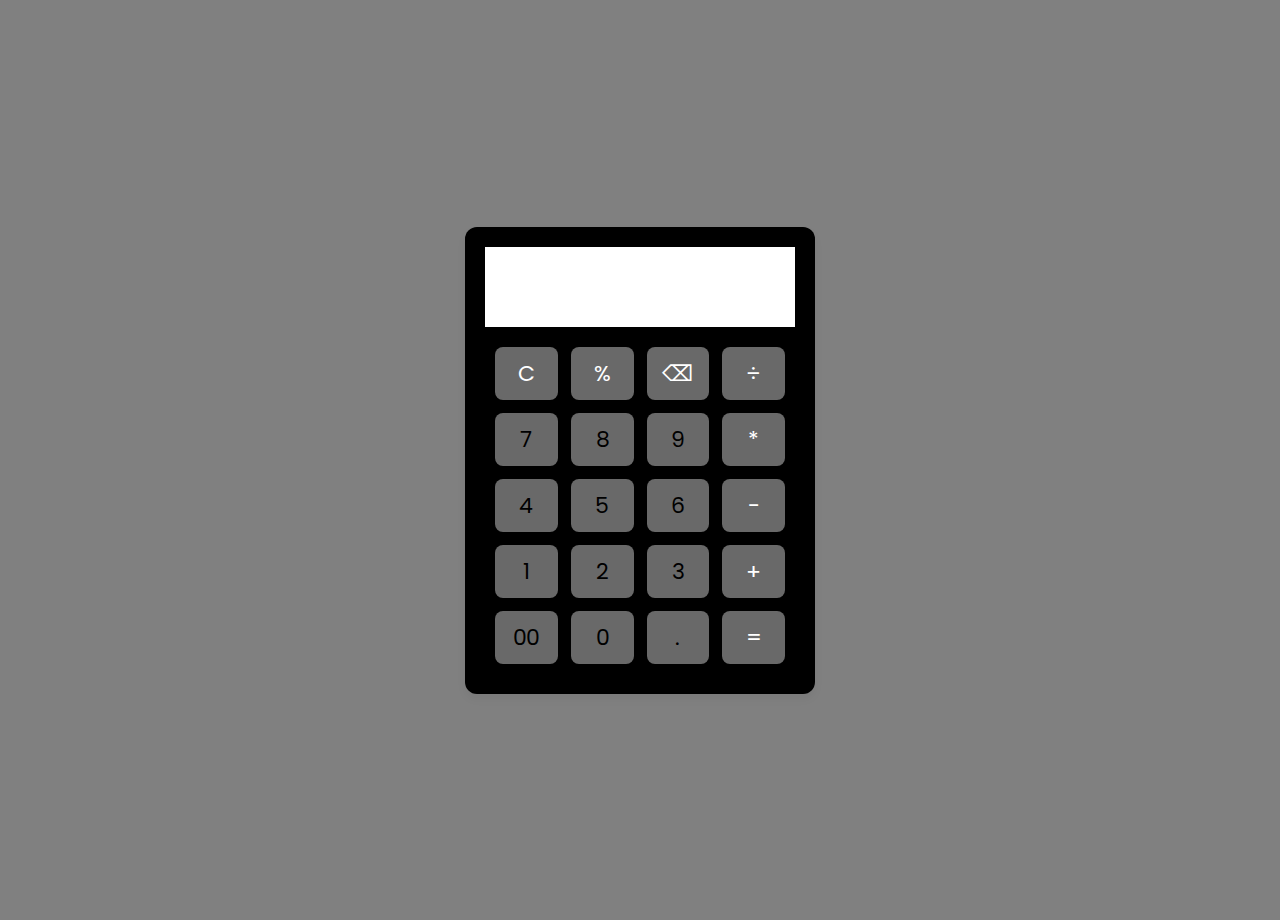
<file: calculator/index.html>
<!DOCTYPE html>
<html lang="en">
  <head>
    <meta charset="UTF-8" />
    <meta http-equiv="X-UA-Compatible" content="IE=edge" />
    <meta name="viewport" content="width=device-width, initial-scale=1.0" />
    <title>Calculator</title>
    <link rel="stylesheet" href="style.css" />
  </head>
  <body>
    <div class="container">
      <input type="text" class="display" />

      <div class="buttons">
        <button class="operator" data-value="C">C</button>
        <button class="operator" data-value="%">%</button>
        <button class="operator" data-value="DEL">⌫</button>
        <button class="operator" data-value="/">÷</button>

        <button data-value="7">7</button>
        <button data-value="8">8</button>
        <button data-value="9">9</button>
        <button class="operator" data-value="*">*</button>

        <button data-value="4">4</button>
        <button data-value="5">5</button>
        <button data-value="6">6</button>
        <button class="operator" data-value="-">-</button>

        <button data-value="1">1</button>
        <button data-value="2">2</button>
        <button data-value="3">3</button>
        <button class="operator" data-value="+">+</button>

        <button data-value="00">00</button>
        <button data-value="0">0</button>
        <button data-value=".">.</button>
        <button class="operator" data-value="=">=</button>
      </div>
    </div>

    <script src="script.js"></script>
  </body>
</html>
</file>
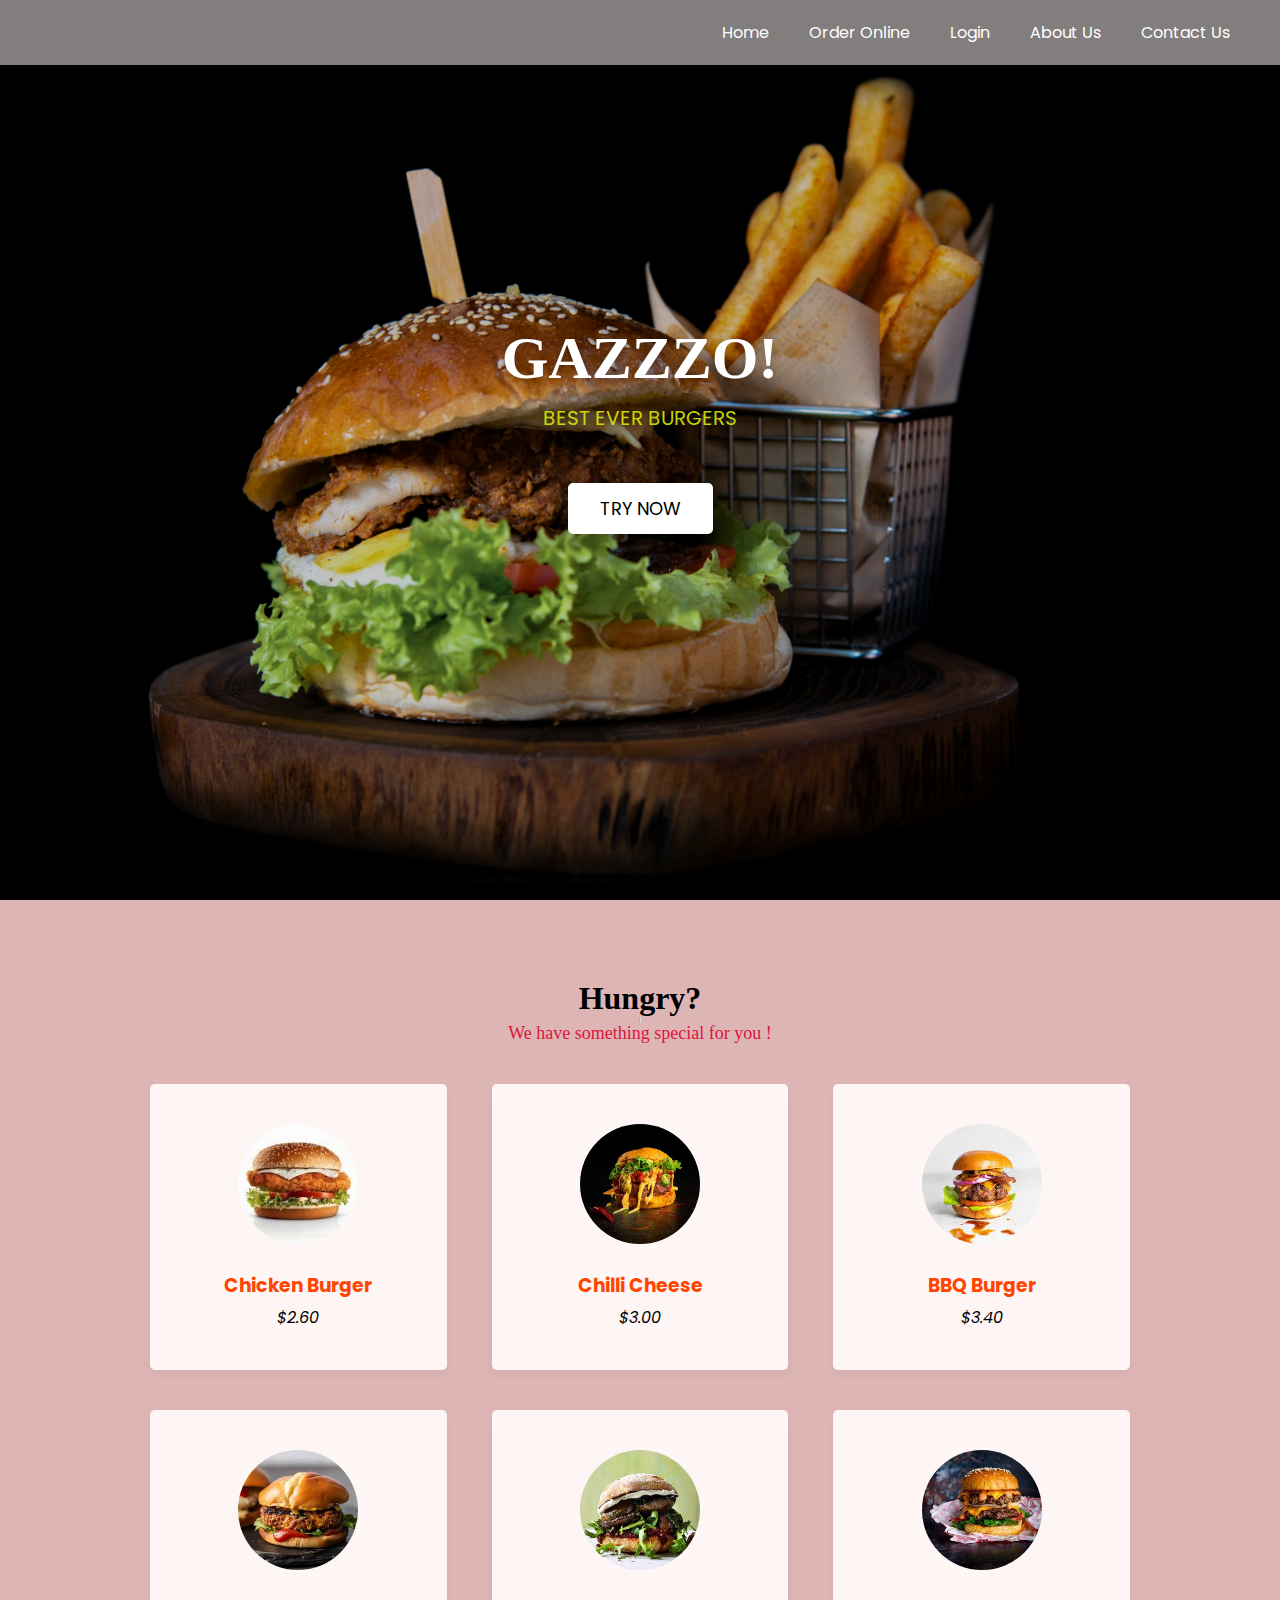
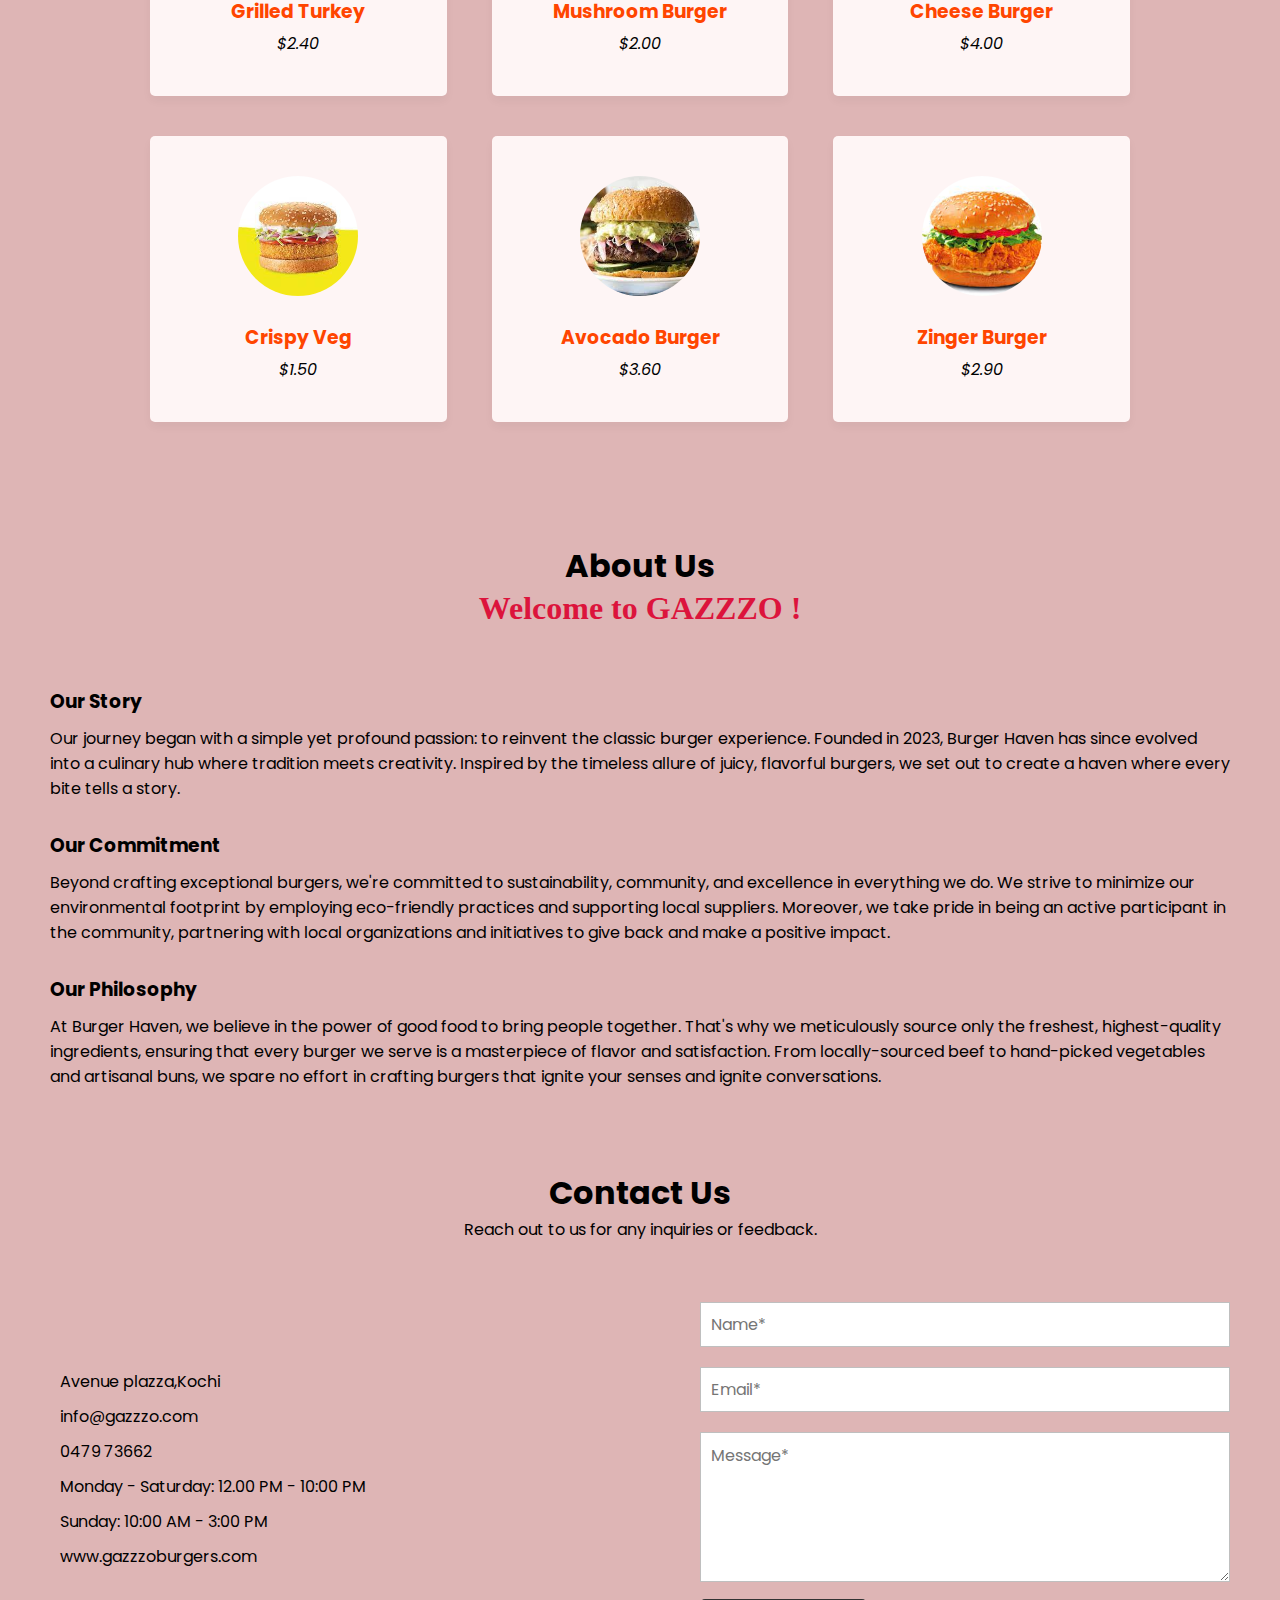
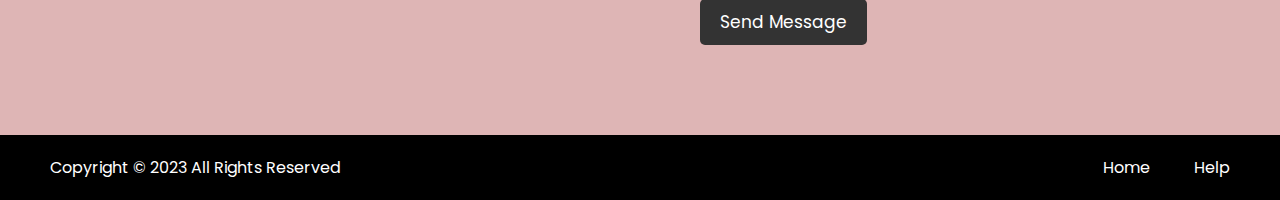
<file: Landing page/front.html>
<!DOCTYPE html>
<html lang="en">
  <head>
    <meta charset="UTF-8" />
    <meta name="viewport" content="width=device-width, initial-scale=1.0">
    <title>Restaurant</title>
    <link rel="stylesheet" href="style.css">
  </head>
  <body>
    <header>
      <nav class="navbar">
        <h2 class="name"><a href="#"></a></h2>
        <input type="checkbox" id="menu-toggler">
        <label for="menu-toggler" id="hamburger-btn">
          <svg xmlns="http://www.w3.org/2000/svg" viewBox="0 0 24 24" fill="white" width="24px" height="24px">
            <path d="M0 0h24v24H0z" fill="none"/>
            <path d="M3 18h18v-2H3v2zm0-5h18V11H3v2zm0-7v2h18V6H3z"/>
          </svg>
        </label>
        <ul class="all-links">
          <li><a href="#home">Home</a></li>
          <li><a href="#services">Order Online</a></li>
          <li><a href="#login">Login</a></li>
          <li><a href="#about">About Us</a></li>
          <li><a href="#contact">Contact Us</a></li>
        </ul>
      </nav>
    </header>

    <section class="homepage" id="home">
      <div class="content">
        <div class="text">
          <h1 style="font-family:brushscript">GAZZZO!</h1>
          <p style="color:#d5e80aeb">BEST EVER BURGERS</p>
        </div>
        <a href="#services" style="size: 0cm">Try Now </a>
      </div>
    </section>

    <section class="services" id="services">
      <h2 style="font-family: Georgia, 'Times New Roman', Times, serif;">Hungry?</h2>
      <hr>
      <hr><hr>
      <p style="color: crimson;font-family:cursive;font-size: large;">We have something special for you !</p>
      <ul class="cards">
        <li class="card">
          <img src="images/chicken.jpg" alt="img">
          <h3 style="color: orangered;">Chicken Burger</h3>
          <p style="font-style:oblique;">$2.60</p>
        </li>
        <li class="card">
          <img src="images/chilli cheese.jpg" alt="img">
          <h3 style="color:orangered"> Chilli Cheese</h3>
          <p style="font-style:oblique;">$3.00</p>
        </li>
        <li class="card">
          <img src="images/bbq.jpg" alt="img">
          <h3 style="color:orangered">BBQ Burger</h3>
          <p style="font-style:oblique;">$3.40</p>
        </li>
        <li class="card">
          <img src="images/grilled turkey.jpg" alt="img">
          <h3 style="color:orangered">Grilled Turkey</h3>
          <p style="font-style:oblique;">$2.40</p>
        </li>
        <li class="card">
          <img src="images/mushroom.jpg" alt="img">
          <h3 style="color:orangered">Mushroom Burger</h3>
          <p style="font-style:oblique;">$2.00</p>
        </li>
        <li class="card">
          <img src="images/cheese.jpg" alt="img">
          <h3 style="color:orangered">Cheese Burger</h3>
          <p style="font-style:oblique;">$4.00</p>
        </li>
        <li class="card">
          <img src="images/crispy veg.jpg" alt="img">
          <h3 style="color:orangered">Crispy Veg</h3>
          <p style="font-style:oblique;">$1.50</p>
        </li>
        <li class="card">
          <img src="images/avoc.jpg" alt="img">
          <h3 style="color:orangered">Avocado Burger</h3>
          <p style="font-style:oblique;">$3.60</p>
        </li>
        <li class="card">
          <img src="images/zinger.jpg" alt="img">
          <h3 style="color:orangered">Zinger Burger</h3>
          <p style="font-style:oblique;">$2.90</p>
        </li>
      </ul>
    </section>

    <section class="about" id="about">
      <h2>About Us</h2>
      <h2 style="font-family: Georgia, 'Times New Roman', Times, serif; color:crimson;">Welcome to GAZZZO !</h2>
      <div class="row company-info">
        <h3>Our Story</h3>
      <p>Our journey began with a simple yet profound passion: to reinvent the classic burger experience. Founded in 2023, Burger Haven has since evolved into a culinary hub where tradition meets creativity. Inspired by the timeless allure of juicy, flavorful burgers, we set out to create a haven where every bite tells a story.</p>      
      </div>
      <div class="row mission-vision">
        <h3>Our Commitment</h3>
        <p>Beyond crafting exceptional burgers, we're committed to sustainability, community, and excellence in everything we do. We strive to minimize our environmental footprint by employing eco-friendly practices and supporting local suppliers. Moreover, we take pride in being an active participant in the community, partnering with local organizations and initiatives to give back and make a positive impact.</p> 
      </div>
      <div class="row Philosophy">
        <h3>Our Philosophy</h3>
      <p>At Burger Haven, we believe in the power of good food to bring people together. That's why we meticulously source only the freshest, highest-quality ingredients, ensuring that every burger we serve is a masterpiece of flavor and satisfaction. From locally-sourced beef to hand-picked vegetables and artisanal buns, we spare no effort in crafting burgers that ignite your senses and ignite conversations.</p>
      </div>
    </section>

    <section class="contact" id="contact">
      <h2>Contact Us</h2>
      <p>Reach out to us for any inquiries or feedback.</p>
      <div class="row">
        <div class="col information">
          <div class="contact-details">
            <p><i class="fas fa-map-marker-alt"></i> Avenue plazza,Kochi</p>
            <p><i class="fas fa-envelope"></i> info@gazzzo.com</p>
            <p><i class="fas fa-phone"></i> 0479 73662</p>
            <p><i class="fas fa-clock"></i> Monday - Saturday: 12.00 PM - 10:00 PM</p>
            <p><i class="fas fa-clock"></i> Sunday: 10:00 AM - 3:00 PM</p>
            <p><i class="fas fa-globe"></i> www.gazzzoburgers.com</p>
          </div>          
        </div>
        <div class="col form">
          <form>
            <input type="text" placeholder="Name*" required>
            <input type="email" placeholder="Email*" required>
            <textarea placeholder="Message*" required></textarea>
            <button id="submit" type="submit">Send Message</button>
          </form>
        </div>
      </div>
    </section>

    <footer>
      <div>
        <span>Copyright © 2023 All Rights Reserved</span>
        <span class="link">
            <a href="#">Home</a>
            <a href="#contact">Help</a>
        </span>
      </div>
    </footer>

  </body>
</html>
</file>
<file: calculator/style.css>
@import url("https://fonts.googleapis.com/css2?family=Poppins:wght@300;400;500;600;700&display=swap");
* {
  margin: 0;
  padding: 10px;
  box-sizing: border-box;
  font-family: "Poppins", sans-serif;
}
body {
  height: 100vh;
  display: flex;
  align-items: center;
  justify-content: center;
  background: #808080;
}
.container {
  position: relative;
  max-width: 350px;
  width: 100%;
  border-radius: 12px;
  padding: 20px 20px 20px;
  background: #000000;
  box-shadow: 0 5px 10px rgba(0, 0, 0, 0.05);
}
.display {
  height: 80px;
  width: 100%;
  outline: none;
  border: none;
  text-align: right;
  margin-bottom: 10px;
  font-size: 25px;
  color: #000000;
  pointer-events: none;
}
.buttons {
  display: grid;
  grid-gap: 13px;
  grid-template-columns: repeat(4, 1fr);
}
.buttons button {
  padding: 10px;
  border-radius: 8px;
  border: none;
  font-size: 22px;
  cursor: pointer;
  background-color: #696969;
}
.buttons button:active {
  transform: scale(0.99);
}
.operator {
  color: #FFFFFF;
}
</file>
<file: Landing page/style.css>
@import url("https://fonts.googleapis.com/css2?family=Poppins:wght@200;300;400;500;600;700&display=swap");

* {
  margin: 0;
  padding: 0;
  box-sizing: border-box;
  font-family: "Poppins", sans-serif;
}

html {
  scroll-behavior: smooth;
}

body {
  background: #deb5b5;
}

header {
  position: fixed;
  top: 0;
  left: 0;
  z-index: 5;
  width: 100%;
  display: flex;
  justify-content: center;
  background: #827e7e;
}

.navbar {
  display: flex;
  padding: 0 10px;
  max-width: 1200px;
  width: 100%;
  align-items: center;
  justify-content: space-between;
}

.navbar input#menu-toggler {
  display: none;
}

.navbar #hamburger-btn {
  cursor: pointer;
  display: none;
}

.navbar .all-links {
  display: flex;
  align-items: center;
}

.navbar .all-links li {
  position: relative;
  list-style: none;
}

header a, footer a {
  margin-left: 40px;
  text-decoration: none;
  color: #fff;
  height: 100%;
  padding: 20px 0;
  display: inline-block;
}

header a:hover, footer a:hover {
  color: #ddd;
}

.homepage {
  height: 100vh;
  width: 100%;
  position: relative;
  background: url("images/19.jpg");
  background-position: center 65%;
  background-size:contain;
  background-attachment: var();
}

.homepage::before {
  content: "";
  position: absolute;
  left: 0;
  top: 0;
  height: 100%;
  width: 100%;
  background: rgba(0, 0, 0, 0.2);
}

.homepage .content {
  display: flex;
  height: 85%;
  z-index: 3;
  align-items: center;
  justify-content: center;
  flex-direction: column;
}

.homepage .content h1 {
  font-size: 60px;
  font-weight: 700;
  margin-bottom: 10px;
}

.homepage .content .text {
  margin-bottom: 50px;
  color: #fff;
  font-size: 20px;
  text-align: center;
  text-shadow: 0px 0px 10px rgba(0, 0, 0, 0.3);
}

.content a {
  color: #000;
  display: block;
  text-transform: uppercase;
  font-size: 18px;
  margin: 0 10px;
  padding: 10px 30px;
  border-radius: 5px;
  background: #fff;
  border: 2px solid #fff;
  transition: 0.4s ease;
  box-shadow: 0 10px 20px rgba(0, 0, 0, 0.3);
  text-decoration: none;
}

.content a:hover {
  color: #fff;
  background: rgba(255,255,255,0.3);
}

section {
  display: flex;
  align-items: center;
  flex-direction: column;
  padding: 80px 0 0;
}

section h2 {
  font-size: 2rem;
}

section > p {
  text-align: center;
}

section .cards {
  display: flex;
  flex-wrap: wrap;
  max-width: 1000px;
  margin-top: 40px;
  padding: 0 10px;
  justify-content: space-between;
}

section.about {
  margin: 0 auto;
  max-width: 1200px;
}

.about .company-info {
  margin-top: 30px;
}

.about h3 {
  margin: 30px 0 10px;
}

.about .team {
  text-align: left;
  width: 100%;
}

.about .team ul {
  padding-left: 20px;
}

section .cards .card {
  background: #fef5f5;
  padding: 40px 15px;
  list-style: none;
  border-radius: 5px;
  box-shadow: 0px 5px 10px rgba(0, 0, 0, 0.04);
  margin-bottom: 40px;
  width: calc(100% / 3 - 30px);
  text-align: center;
}

.portfolio .cards .card {
  padding: 0 0 20px;
}

.services .card img {
  width: 120px;
  height: 120px;
  margin-bottom: 20px;
  border-radius: 100%;
  object-fit: cover;
}

.cards .card p {
  padding: 0 15px;
  margin-top: 5px;
}

.about .row {
  padding: 0 10px;
}

.contact .row {
  margin: 60px 0 90px;
  display: flex;
  max-width: 1200px;
  width: 100%;
  align-items: center;
  justify-content: space-between;
}

.contact .row .col {
  padding: 0 10px;
  width: calc(100% / 2 - 50px);
}

.contact .col p {
  margin-bottom: 10px;
}

.contact .col p i {
  color: #7a7a7a;
  margin-right: 10px;
}

.contact form input {
  height: 45px;
  margin-bottom: 20px;
  padding: 10px;
  width: 100%;
  font-size: 16px;
  outline: none;
  border: 1px solid #bfbfbf;
}

.contact form textarea {
  padding: 10px;
  width: 100%;
  font-size: 16px;
  height: 150px;
  outline: none;
  resize: vertical;
  border: 1px solid #bfbfbf;
}

.contact form button {
  margin-top: 10px;
  padding: 10px 20px;
  font-size: 17px;
  color: #fff;
  border: none;
  cursor: pointer;
  border-radius: 5px;
  background: #333;
  transition: 0.2s ease;
}

.contact form button:hover {
  background: #525252;
}

footer {
  width: 100%;
  display: flex;
  justify-content: center;
  background: #000;
  padding: 20px 0;
}

footer div {
  padding: 0 10px;
  max-width: 1200px;
  width: 100%;
  display: flex;
  justify-content: space-between;
}

footer span {
  color: #fff;
}

footer a {
  padding: 0;
}

@media screen and (max-width: 860px) {
  .navbar .all-links {
    position: fixed;
    left: -100%;
    width: 300px;
    display: block;
    height: 100vh;
    top: 75px;
    background: #333;
    transition: left 0.3s ease;
  }

  .navbar #menu-toggler:checked~.all-links {
    left: 0;
  }

  .navbar .all-links li {
    font-size: 18px;
  }

  .navbar #hamburger-btn {
    display: block;
  }

  section > p {
    text-align: center;
  }

  section .cards .card {
    width: calc(100% / 2 - 15px);
    margin-bottom: 30px;
  }

  .homepage .content h1 {
    font-size: 40px;
    font-weight: 700;
    margin-bottom: 10px;
  }

  .homepage .content .text {
    font-size: 17px;
  }

  .content a {
    font-size: 17px;
    padding: 9px 20px;
  }

  .contact .row {
    flex-direction: column;
  }

  .contact .row .col {
    width: 100%;
  }

  .contact .row .col:last-child {
    margin-top: 40px;
  }

  footer a {
    height: 0;
  }
}

@media screen and (max-width: 560px) {
  section .cards .card {
    width: 100%;
    margin-bottom: 30px;
  }
}
</file>
